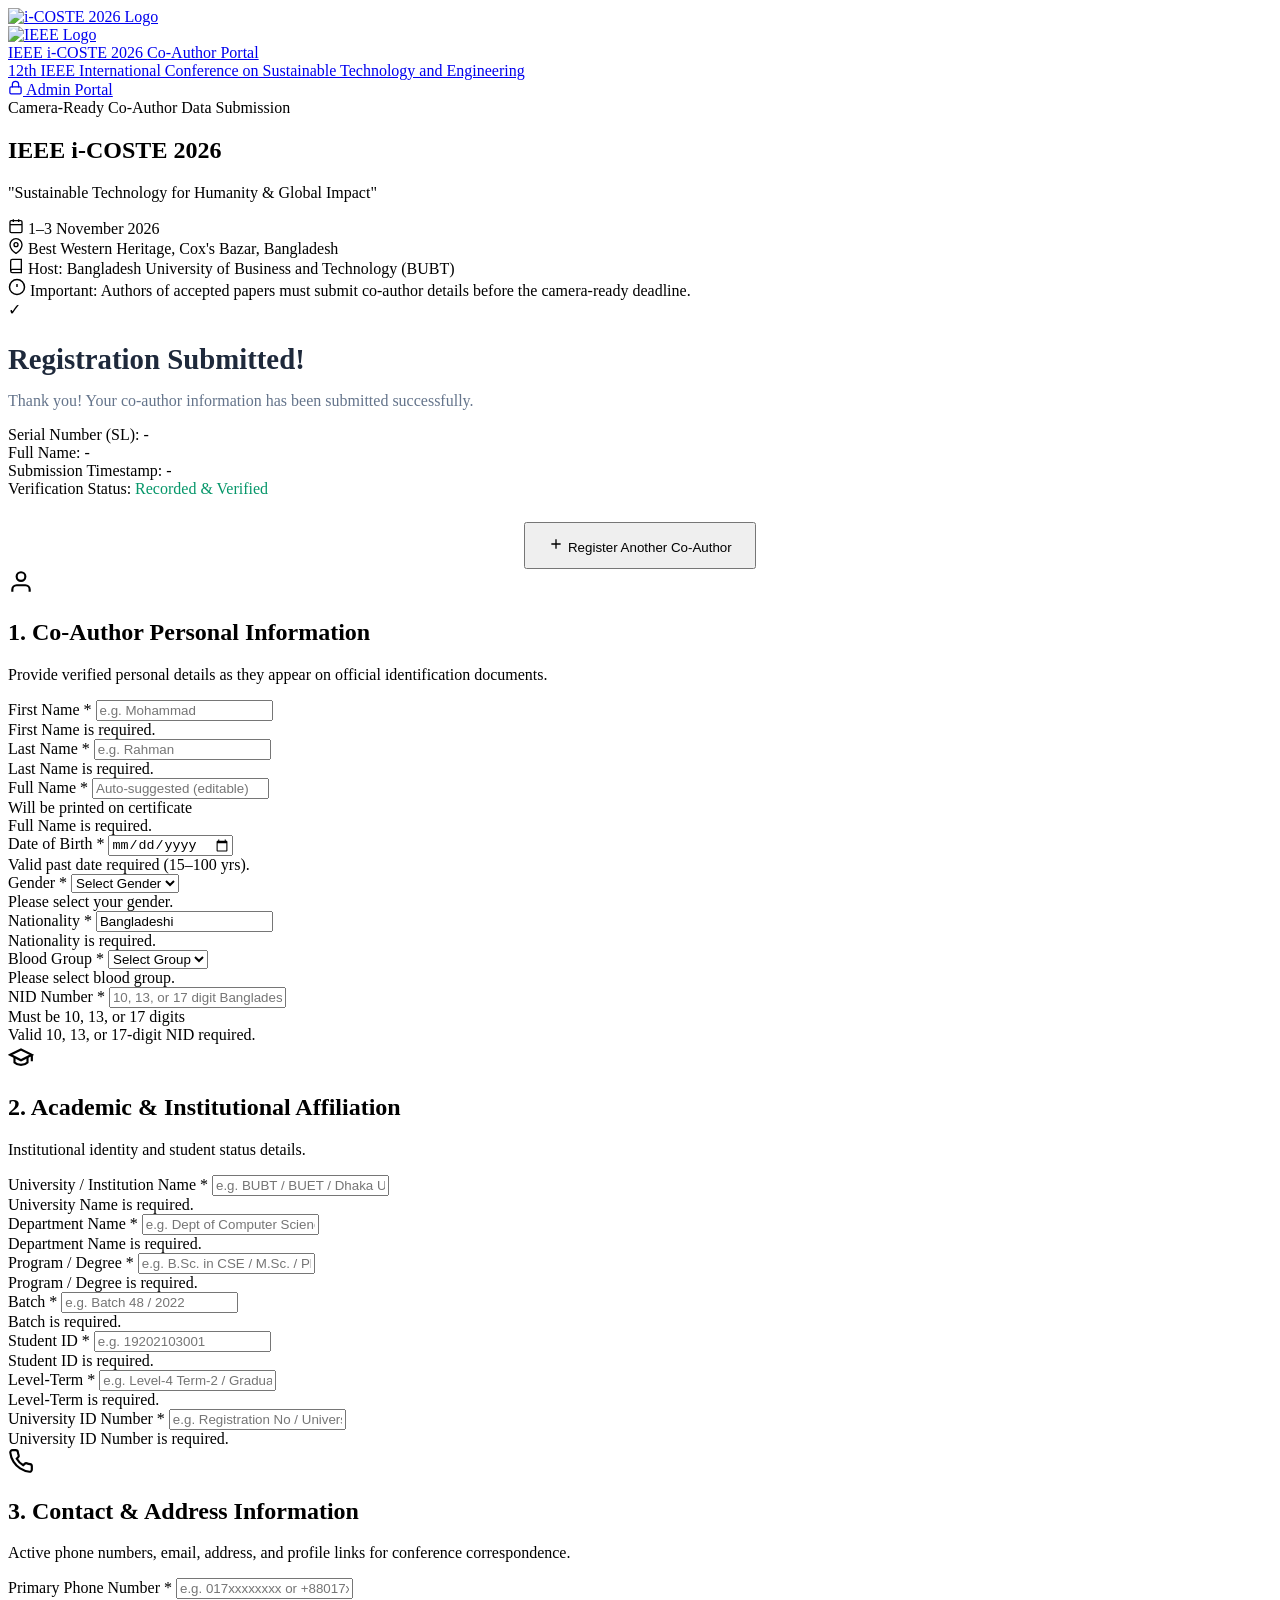
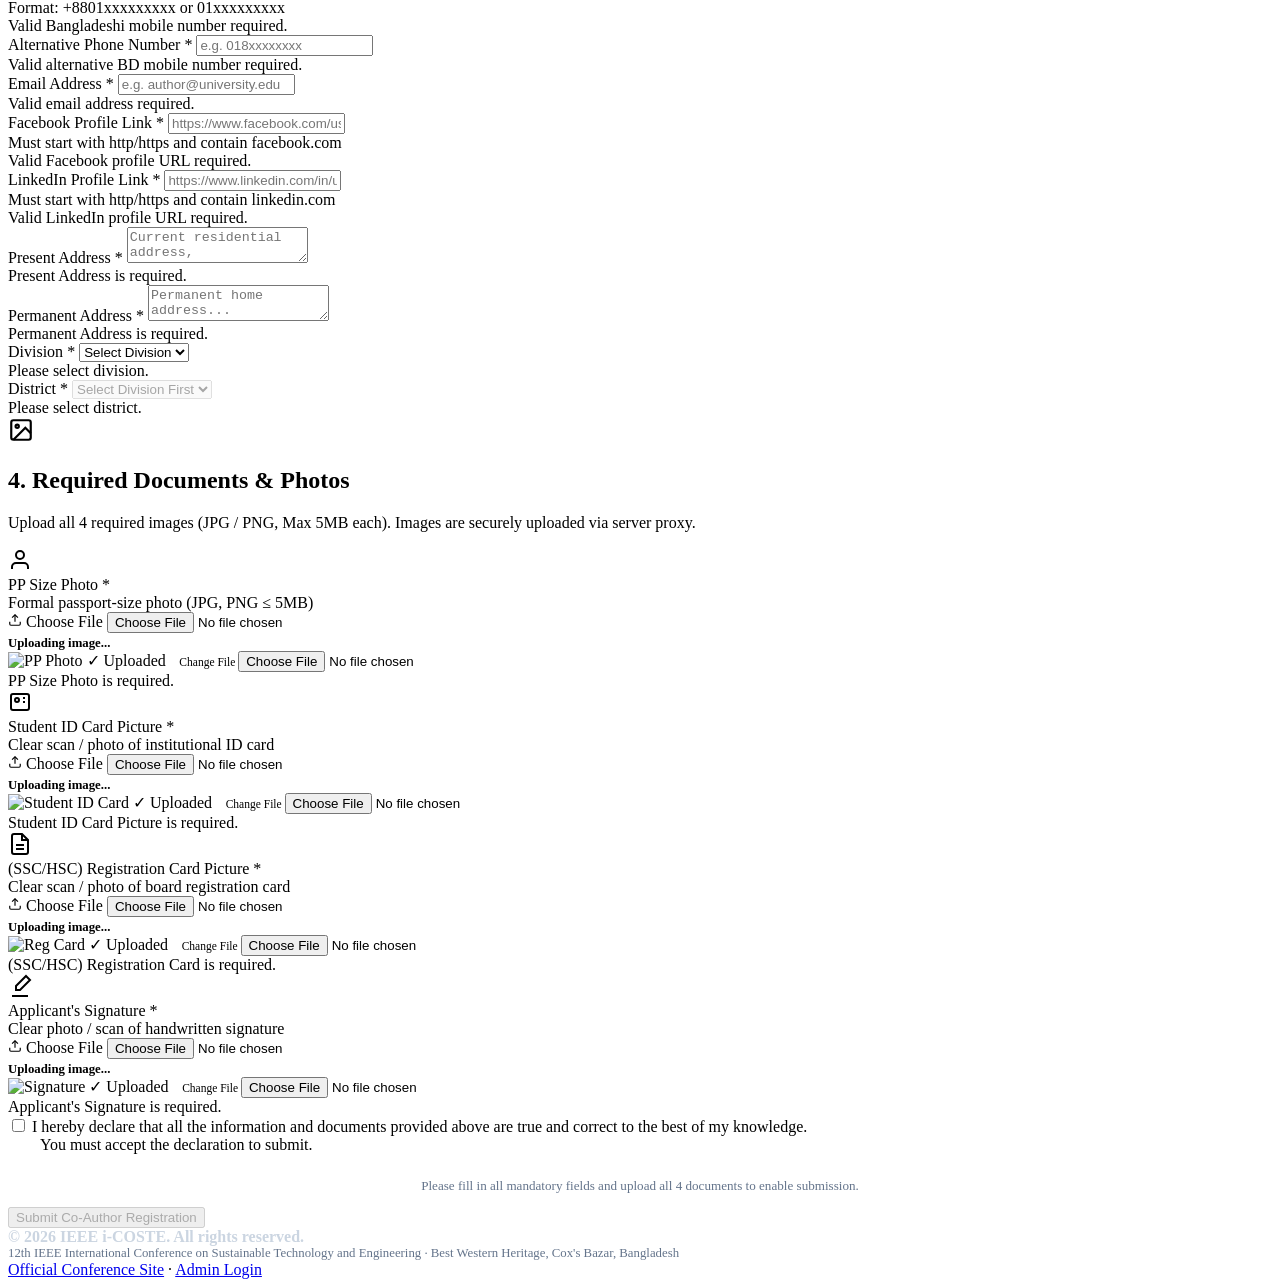
<file: Form.html>
<!DOCTYPE html>
<html lang="en">
<head>
  <meta charset="UTF-8">
  <title>IEEE i-COSTE 2026 — Co-Author Registration</title>
  <?!= include('Stylesheet') ?>
  <?!= include('Assets') ?>
</head>
<body>

  <!-- Top Navigation Bar -->
  <header class="top-navbar">
    <div class="nav-container">
      <a href="#" class="nav-brand-group">
        <div class="nav-logos">
          <img id="nav-icoste-logo" alt="i-COSTE 2026 Logo" class="nav-logo-img">
          <div class="nav-logo-divider"></div>
          <img id="nav-ieee-logo" alt="IEEE Logo" class="nav-logo-img">
        </div>
        <div class="nav-titles">
          <div class="nav-main-title">
            IEEE i-COSTE 2026
            <span class="nav-badge">Co-Author Portal</span>
          </div>
          <div class="nav-sub-title">12th IEEE International Conference on Sustainable Technology and Engineering</div>
        </div>
      </a>
      <div class="nav-actions">
        <a href="?page=admin" class="nav-btn nav-btn-outline">
          <svg width="15" height="15" viewBox="0 0 24 24" fill="none" stroke="currentColor" stroke-width="2" stroke-linecap="round" stroke-linejoin="round"><rect x="3" y="11" width="18" height="11" rx="2" ry="2"></rect><path d="M7 11V7a5 5 0 0 1 10 0v4"></path></svg>
          Admin Portal
        </a>
      </div>
    </div>
  </header>

  <!-- Hero Header Section -->
  <section class="hero-header">
    <div class="hero-container">
      <div class="hero-pill-badge">
        <span class="hero-pill-dot"></span>
        Camera-Ready Co-Author Data Submission
      </div>
      <h1 class="hero-title hero-title-gradient">IEEE i-COSTE 2026</h1>
      <p class="hero-theme">"Sustainable Technology for Humanity &amp; Global Impact"</p>

      <div class="hero-meta-row">
        <div class="hero-meta-item">
          <svg class="hero-meta-icon" width="16" height="16" viewBox="0 0 24 24" fill="none" stroke="currentColor" stroke-width="2"><rect x="3" y="4" width="18" height="18" rx="2" ry="2"></rect><line x1="16" y1="2" x2="16" y2="6"></line><line x1="8" y1="2" x2="8" y2="6"></line><line x1="3" y1="10" x2="21" y2="10"></line></svg>
          1–3 November 2026
        </div>
        <div class="hero-meta-item">
          <svg class="hero-meta-icon" width="16" height="16" viewBox="0 0 24 24" fill="none" stroke="currentColor" stroke-width="2"><path d="M21 10c0 7-9 13-9 13s-9-6-9-13a9 9 0 0 1 18 0z"></path><circle cx="12" cy="10" r="3"></circle></svg>
          Best Western Heritage, Cox's Bazar, Bangladesh
        </div>
        <div class="hero-meta-item">
          <svg class="hero-meta-icon" width="16" height="16" viewBox="0 0 24 24" fill="none" stroke="currentColor" stroke-width="2"><path d="M4 19.5A2.5 2.5 0 0 1 6.5 17H20"></path><path d="M6.5 2H20v20H6.5A2.5 2.5 0 0 1 4 19.5v-15A2.5 2.5 0 0 1 6.5 2z"></path></svg>
          Host: Bangladesh University of Business and Technology (BUBT)
        </div>
      </div>

      <!-- Urgent Deadline Notice Pill -->
      <div class="urgent-notice-pill">
        <svg class="urgent-icon" width="18" height="18" viewBox="0 0 24 24" fill="none" stroke="currentColor" stroke-width="2"><circle cx="12" cy="12" r="10"></circle><line x1="12" y1="8" x2="12" y2="12"></line><line x1="12" y1="16" x2="12.01" y2="16"></line></svg>
        <span>Important: Authors of accepted papers must submit co-author details before the camera-ready deadline.</span>
      </div>
    </div>
  </section>

  <!-- Main Registration Form Container -->
  <main class="main-wrapper">
    
    <!-- Success Screen (Rendered after successful submission) -->
    <div id="success-screen" class="content-card success-screen">
      <div class="success-check-badge">&#10003;</div>
      <h2 style="font-size: 1.8rem; font-weight: 800; color: #1E293B; margin-bottom: 0.5rem;">Registration Submitted!</h2>
      <p style="color: #64748B; font-size: 1rem;">Thank you! Your co-author information has been submitted successfully.</p>

      <div class="receipt-card">
        <div class="receipt-row">
          <span class="receipt-label">Serial Number (SL):</span>
          <span id="receipt-sl" class="receipt-val">-</span>
        </div>
        <div class="receipt-row">
          <span class="receipt-label">Full Name:</span>
          <span id="receipt-name" class="receipt-val">-</span>
        </div>
        <div class="receipt-row">
          <span class="receipt-label">Submission Timestamp:</span>
          <span id="receipt-timestamp" class="receipt-val">-</span>
        </div>
        <div class="receipt-row">
          <span class="receipt-label">Verification Status:</span>
          <span class="receipt-val" style="color: #059669;">Recorded &amp; Verified</span>
        </div>
      </div>

      <div style="display: flex; gap: 1rem; justify-content: center; flex-wrap: wrap; margin-top: 1.5rem;">
        <button type="button" id="btn-submit-another" class="nav-btn nav-btn-primary" style="padding: 0.75rem 1.4rem;">
          <svg width="16" height="16" viewBox="0 0 24 24" fill="none" stroke="currentColor" stroke-width="2"><path d="M12 5v14M5 12h14"></path></svg>
          Register Another Co-Author
        </button>
      </div>
    </div>

    <!-- The Public Registration Form -->
    <form id="coauthor-form" novalidate>

      <!-- Section 1: Personal Information -->
      <section class="content-card">
        <div class="card-section-header">
          <div class="icon-badge icon-badge-indigo">
            <svg width="26" height="26" viewBox="0 0 24 24" fill="none" stroke="currentColor" stroke-width="2"><path d="M20 21v-2a4 4 0 0 0-4-4H8a4 4 0 0 0-4 4v2"></path><circle cx="12" cy="7" r="4"></circle></svg>
          </div>
          <div class="card-title-group">
            <h2>1. Co-Author Personal Information</h2>
            <p>Provide verified personal details as they appear on official identification documents.</p>
          </div>
        </div>

        <div class="form-grid">
          <div class="form-group col-4">
            <label class="form-label" for="firstName">First Name <span class="req-star">*</span></label>
            <input type="text" id="firstName" name="firstName" class="form-input" placeholder="e.g. Mohammad" required>
            <div class="input-error" id="err-firstName">First Name is required.</div>
          </div>

          <div class="form-group col-4">
            <label class="form-label" for="lastName">Last Name <span class="req-star">*</span></label>
            <input type="text" id="lastName" name="lastName" class="form-input" placeholder="e.g. Rahman" required>
            <div class="input-error" id="err-lastName">Last Name is required.</div>
          </div>

          <div class="form-group col-4">
            <label class="form-label" for="fullName">Full Name <span class="req-star">*</span></label>
            <input type="text" id="fullName" name="fullName" class="form-input" placeholder="Auto-suggested (editable)" required>
            <div class="input-helper">Will be printed on certificate</div>
            <div class="input-error" id="err-fullName">Full Name is required.</div>
          </div>

          <div class="form-group col-3">
            <label class="form-label" for="dob">Date of Birth <span class="req-star">*</span></label>
            <input type="date" id="dob" name="dob" class="form-input" required>
            <div class="input-error" id="err-dob">Valid past date required (15–100 yrs).</div>
          </div>

          <div class="form-group col-3">
            <label class="form-label" for="gender">Gender <span class="req-star">*</span></label>
            <select id="gender" name="gender" class="form-select" required>
              <option value="" disabled selected>Select Gender</option>
              <option value="Male">Male</option>
              <option value="Female">Female</option>
              <option value="Other">Other</option>
            </select>
            <div class="input-error" id="err-gender">Please select your gender.</div>
          </div>

          <div class="form-group col-3">
            <label class="form-label" for="nationality">Nationality <span class="req-star">*</span></label>
            <input type="text" id="nationality" name="nationality" class="form-input" value="Bangladeshi" required>
            <div class="input-error" id="err-nationality">Nationality is required.</div>
          </div>

          <div class="form-group col-3">
            <label class="form-label" for="bloodGroup">Blood Group <span class="req-star">*</span></label>
            <select id="bloodGroup" name="bloodGroup" class="form-select" required>
              <option value="" disabled selected>Select Group</option>
              <option value="A+">A+</option>
              <option value="A-">A-</option>
              <option value="B+">B+</option>
              <option value="B-">B-</option>
              <option value="AB+">AB+</option>
              <option value="AB-">AB-</option>
              <option value="O+">O+</option>
              <option value="O-">O-</option>
            </select>
            <div class="input-error" id="err-bloodGroup">Please select blood group.</div>
          </div>

          <div class="form-group col-6">
            <label class="form-label" for="nidNumber">NID Number <span class="req-star">*</span></label>
            <input type="text" id="nidNumber" name="nidNumber" class="form-input" placeholder="10, 13, or 17 digit Bangladeshi NID" required maxlength="17">
            <div class="input-helper">Must be 10, 13, or 17 digits</div>
            <div class="input-error" id="err-nidNumber">Valid 10, 13, or 17-digit NID required.</div>
          </div>
        </div>
      </section>

      <!-- Section 2: Academic / Institutional Information -->
      <section class="content-card">
        <div class="card-section-header">
          <div class="icon-badge icon-badge-cyan">
            <svg width="26" height="26" viewBox="0 0 24 24" fill="none" stroke="currentColor" stroke-width="2"><path d="M22 10v6M2 10l10-5 10 5-10 5z"></path><path d="M6 12v5c3 3 9 3 12 0v-5"></path></svg>
          </div>
          <div class="card-title-group">
            <h2>2. Academic &amp; Institutional Affiliation</h2>
            <p>Institutional identity and student status details.</p>
          </div>
        </div>

        <div class="form-grid">
          <div class="form-group col-6">
            <label class="form-label" for="universityName">University / Institution Name <span class="req-star">*</span></label>
            <input type="text" id="universityName" name="universityName" class="form-input" placeholder="e.g. BUBT / BUET / Dhaka University" required>
            <div class="input-error" id="err-universityName">University Name is required.</div>
          </div>

          <div class="form-group col-6">
            <label class="form-label" for="departmentName">Department Name <span class="req-star">*</span></label>
            <input type="text" id="departmentName" name="departmentName" class="form-input" placeholder="e.g. Dept of Computer Science &amp; Engineering" required>
            <div class="input-error" id="err-departmentName">Department Name is required.</div>
          </div>

          <div class="form-group col-4">
            <label class="form-label" for="programDegree">Program / Degree <span class="req-star">*</span></label>
            <input type="text" id="programDegree" name="programDegree" class="form-input" placeholder="e.g. B.Sc. in CSE / M.Sc. / Ph.D." required>
            <div class="input-error" id="err-programDegree">Program / Degree is required.</div>
          </div>

          <div class="form-group col-4">
            <label class="form-label" for="batch">Batch <span class="req-star">*</span></label>
            <input type="text" id="batch" name="batch" class="form-input" placeholder="e.g. Batch 48 / 2022" required>
            <div class="input-error" id="err-batch">Batch is required.</div>
          </div>

          <div class="form-group col-4">
            <label class="form-label" for="studentId">Student ID <span class="req-star">*</span></label>
            <input type="text" id="studentId" name="studentId" class="form-input" placeholder="e.g. 19202103001" required>
            <div class="input-error" id="err-studentId">Student ID is required.</div>
          </div>

          <div class="form-group col-6">
            <label class="form-label" for="levelTerm">Level-Term <span class="req-star">*</span></label>
            <input type="text" id="levelTerm" name="levelTerm" class="form-input" placeholder="e.g. Level-4 Term-2 / Graduate" required>
            <div class="input-error" id="err-levelTerm">Level-Term is required.</div>
          </div>

          <div class="form-group col-6">
            <label class="form-label" for="universityIdNumber">University ID Number <span class="req-star">*</span></label>
            <input type="text" id="universityIdNumber" name="universityIdNumber" class="form-input" placeholder="e.g. Registration No / University Card No" required>
            <div class="input-error" id="err-universityIdNumber">University ID Number is required.</div>
          </div>
        </div>
      </section>

      <!-- Section 3: Contact & Social Links -->
      <section class="content-card">
        <div class="card-section-header">
          <div class="icon-badge icon-badge-teal">
            <svg width="26" height="26" viewBox="0 0 24 24" fill="none" stroke="currentColor" stroke-width="2"><path d="M22 16.92v3a2 2 0 0 1-2.18 2 19.79 19.79 0 0 1-8.63-3.07 19.5 19.5 0 0 1-6-6 19.79 19.79 0 0 1-3.07-8.67A2 2 0 0 1 4.11 2h3a2 2 0 0 1 2 1.72 12.84 12.84 0 0 0 .7 2.81 2 2 0 0 1-.45 2.11L8.09 9.91a16 16 0 0 0 6 6l1.27-1.27a2 2 0 0 1 2.11-.45 12.84 12.84 0 0 0 2.81.7A2 2 0 0 1 22 16.92z"></path></svg>
          </div>
          <div class="card-title-group">
            <h2>3. Contact &amp; Address Information</h2>
            <p>Active phone numbers, email, address, and profile links for conference correspondence.</p>
          </div>
        </div>

        <div class="form-grid">
          <div class="form-group col-4">
            <label class="form-label" for="primaryPhone">Primary Phone Number <span class="req-star">*</span></label>
            <input type="tel" id="primaryPhone" name="primaryPhone" class="form-input" placeholder="e.g. 017xxxxxxxx or +88017xxxxxxxx" required>
            <div class="input-helper">Format: +8801xxxxxxxxx or 01xxxxxxxxx</div>
            <div class="input-error" id="err-primaryPhone">Valid Bangladeshi mobile number required.</div>
          </div>

          <div class="form-group col-4">
            <label class="form-label" for="altPhone">Alternative Phone Number <span class="req-star">*</span></label>
            <input type="tel" id="altPhone" name="altPhone" class="form-input" placeholder="e.g. 018xxxxxxxx" required>
            <div class="input-error" id="err-altPhone">Valid alternative BD mobile number required.</div>
          </div>

          <div class="form-group col-4">
            <label class="form-label" for="email">Email Address <span class="req-star">*</span></label>
            <input type="email" id="email" name="email" class="form-input" placeholder="e.g. author@university.edu" required>
            <div class="input-error" id="err-email">Valid email address required.</div>
          </div>

          <div class="form-group col-6">
            <label class="form-label" for="fbProfile">Facebook Profile Link <span class="req-star">*</span></label>
            <input type="url" id="fbProfile" name="fbProfile" class="form-input" placeholder="https://www.facebook.com/username" required>
            <div class="input-helper">Must start with http/https and contain facebook.com</div>
            <div class="input-error" id="err-fbProfile">Valid Facebook profile URL required.</div>
          </div>

          <div class="form-group col-6">
            <label class="form-label" for="linkedInProfile">LinkedIn Profile Link <span class="req-star">*</span></label>
            <input type="url" id="linkedInProfile" name="linkedInProfile" class="form-input" placeholder="https://www.linkedin.com/in/username" required>
            <div class="input-helper">Must start with http/https and contain linkedin.com</div>
            <div class="input-error" id="err-linkedInProfile">Valid LinkedIn profile URL required.</div>
          </div>

          <div class="form-group col-6">
            <label class="form-label" for="presentAddress">Present Address <span class="req-star">*</span></label>
            <textarea id="presentAddress" name="presentAddress" class="form-textarea" placeholder="Current residential address, house/street, area..." required></textarea>
            <div class="input-error" id="err-presentAddress">Present Address is required.</div>
          </div>

          <div class="form-group col-6">
            <label class="form-label" for="permanentAddress">Permanent Address <span class="req-star">*</span></label>
            <textarea id="permanentAddress" name="permanentAddress" class="form-textarea" placeholder="Permanent home address..." required></textarea>
            <div class="input-error" id="err-permanentAddress">Permanent Address is required.</div>
          </div>

          <!-- Cascading Division & District Dropdowns -->
          <div class="form-group col-6">
            <label class="form-label" for="division">Division <span class="req-star">*</span></label>
            <select id="division" name="division" class="form-select" required>
              <option value="" disabled selected>Select Division</option>
              <option value="Barishal">Barishal</option>
              <option value="Chattogram">Chattogram</option>
              <option value="Dhaka">Dhaka</option>
              <option value="Khulna">Khulna</option>
              <option value="Mymensingh">Mymensingh</option>
              <option value="Rajshahi">Rajshahi</option>
              <option value="Rangpur">Rangpur</option>
              <option value="Sylhet">Sylhet</option>
            </select>
            <div class="input-error" id="err-division">Please select division.</div>
          </div>

          <div class="form-group col-6">
            <label class="form-label" for="district">District <span class="req-star">*</span></label>
            <select id="district" name="district" class="form-select" required disabled>
              <option value="" disabled selected>Select Division First</option>
            </select>
            <div class="input-error" id="err-district">Please select district.</div>
          </div>
        </div>
      </section>

      <!-- Section 4: Documents & Photos Upload (4 Upload Slots) -->
      <section class="content-card">
        <div class="card-section-header">
          <div class="icon-badge icon-badge-primary">
            <svg width="26" height="26" viewBox="0 0 24 24" fill="none" stroke="currentColor" stroke-width="2"><rect x="3" y="3" width="18" height="18" rx="2" ry="2"></rect><circle cx="8.5" cy="8.5" r="1.5"></circle><polyline points="21 15 16 10 5 21"></polyline></svg>
          </div>
          <div class="card-title-group">
            <h2>4. Required Documents &amp; Photos</h2>
            <p>Upload all 4 required images (JPG / PNG, Max 5MB each). Images are securely uploaded via server proxy.</p>
          </div>
        </div>

        <div class="form-grid">
          
          <!-- Upload Slot 1: PP Size Photo -->
          <div class="col-6">
            <div class="upload-card-wrapper" id="dropzone-ppPhoto">
              <div class="upload-idle-state" id="idle-ppPhoto">
                <div class="upload-icon-circle">
                  <svg width="24" height="24" viewBox="0 0 24 24" fill="none" stroke="currentColor" stroke-width="2"><path d="M20 21v-2a4 4 0 0 0-4-4H8a4 4 0 0 0-4 4v2"></path><circle cx="12" cy="7" r="4"></circle></svg>
                </div>
                <div class="upload-title">PP Size Photo <span class="req-star">*</span></div>
                <div class="upload-hint">Formal passport-size photo (JPG, PNG &le; 5MB)</div>
                <label class="upload-btn-trigger">
                  <svg width="14" height="14" viewBox="0 0 24 24" fill="none" stroke="currentColor" stroke-width="2"><path d="M21 15v4a2 2 0 0 1-2 2H5a2 2 0 0 1-2-2v-4"></path><polyline points="17 8 12 3 7 8"></polyline><line x1="12" y1="3" x2="12" y2="15"></line></svg>
                  Choose File
                  <input type="file" id="file-ppPhoto" class="file-input-hidden" accept="image/jpeg,image/png,image/jpg" data-key="ppPhoto">
                </label>
              </div>

              <!-- Uploading Spinner -->
              <div class="upload-spinner" id="spinner-ppPhoto">
                <div class="spinner"></div>
                <span style="font-size: 0.8rem; font-weight: 600; color: var(--color-primary);">Uploading image...</span>
              </div>

              <!-- Preview State -->
              <div class="upload-preview-box" id="preview-ppPhoto">
                <img id="thumb-ppPhoto" class="preview-thumb" alt="PP Photo">
                <span class="preview-badge-success">&#10003; Uploaded</span>
                <label class="upload-btn-trigger" style="margin-top: 0.4rem; padding: 0.25rem 0.6rem; font-size: 0.72rem;">
                  Change File
                  <input type="file" id="change-ppPhoto" class="file-input-hidden" accept="image/jpeg,image/png,image/jpg" data-key="ppPhoto">
                </label>
              </div>
              <div class="input-error" id="err-ppPhoto">PP Size Photo is required.</div>
            </div>
          </div>

          <!-- Upload Slot 2: Student ID Card Picture -->
          <div class="col-6">
            <div class="upload-card-wrapper" id="dropzone-studentIdCard">
              <div class="upload-idle-state" id="idle-studentIdCard">
                <div class="upload-icon-circle">
                  <svg width="24" height="24" viewBox="0 0 24 24" fill="none" stroke="currentColor" stroke-width="2"><rect x="3" y="4" width="18" height="16" rx="2"></rect><circle cx="9" cy="10" r="2"></circle><line x1="15" y1="8" x2="17" y2="8"></line><line x1="15" y1="12" x2="17" y2="12"></line></svg>
                </div>
                <div class="upload-title">Student ID Card Picture <span class="req-star">*</span></div>
                <div class="upload-hint">Clear scan / photo of institutional ID card</div>
                <label class="upload-btn-trigger">
                  <svg width="14" height="14" viewBox="0 0 24 24" fill="none" stroke="currentColor" stroke-width="2"><path d="M21 15v4a2 2 0 0 1-2 2H5a2 2 0 0 1-2-2v-4"></path><polyline points="17 8 12 3 7 8"></polyline><line x1="12" y1="3" x2="12" y2="15"></line></svg>
                  Choose File
                  <input type="file" id="file-studentIdCard" class="file-input-hidden" accept="image/jpeg,image/png,image/jpg" data-key="studentIdCard">
                </label>
              </div>

              <!-- Uploading Spinner -->
              <div class="upload-spinner" id="spinner-studentIdCard">
                <div class="spinner"></div>
                <span style="font-size: 0.8rem; font-weight: 600; color: var(--color-primary);">Uploading image...</span>
              </div>

              <!-- Preview State -->
              <div class="upload-preview-box" id="preview-studentIdCard">
                <img id="thumb-studentIdCard" class="preview-thumb" alt="Student ID Card">
                <span class="preview-badge-success">&#10003; Uploaded</span>
                <label class="upload-btn-trigger" style="margin-top: 0.4rem; padding: 0.25rem 0.6rem; font-size: 0.72rem;">
                  Change File
                  <input type="file" id="change-studentIdCard" class="file-input-hidden" accept="image/jpeg,image/png,image/jpg" data-key="studentIdCard">
                </label>
              </div>
              <div class="input-error" id="err-studentIdCard">Student ID Card Picture is required.</div>
            </div>
          </div>

          <!-- Upload Slot 3: (SSC/HSC) Registration Card Picture -->
          <div class="col-6">
            <div class="upload-card-wrapper" id="dropzone-regCard">
              <div class="upload-idle-state" id="idle-regCard">
                <div class="upload-icon-circle">
                  <svg width="24" height="24" viewBox="0 0 24 24" fill="none" stroke="currentColor" stroke-width="2"><path d="M14 2H6a2 2 0 0 0-2 2v16a2 2 0 0 0 2 2h12a2 2 0 0 0 2-2V8z"></path><polyline points="14 2 14 8 20 8"></polyline><line x1="16" y1="13" x2="8" y2="13"></line><line x1="16" y1="17" x2="8" y2="17"></line></svg>
                </div>
                <div class="upload-title">(SSC/HSC) Registration Card Picture <span class="req-star">*</span></div>
                <div class="upload-hint">Clear scan / photo of board registration card</div>
                <label class="upload-btn-trigger">
                  <svg width="14" height="14" viewBox="0 0 24 24" fill="none" stroke="currentColor" stroke-width="2"><path d="M21 15v4a2 2 0 0 1-2 2H5a2 2 0 0 1-2-2v-4"></path><polyline points="17 8 12 3 7 8"></polyline><line x1="12" y1="3" x2="12" y2="15"></line></svg>
                  Choose File
                  <input type="file" id="file-regCard" class="file-input-hidden" accept="image/jpeg,image/png,image/jpg" data-key="regCard">
                </label>
              </div>

              <!-- Uploading Spinner -->
              <div class="upload-spinner" id="spinner-regCard">
                <div class="spinner"></div>
                <span style="font-size: 0.8rem; font-weight: 600; color: var(--color-primary);">Uploading image...</span>
              </div>

              <!-- Preview State -->
              <div class="upload-preview-box" id="preview-regCard">
                <img id="thumb-regCard" class="preview-thumb" alt="Reg Card">
                <span class="preview-badge-success">&#10003; Uploaded</span>
                <label class="upload-btn-trigger" style="margin-top: 0.4rem; padding: 0.25rem 0.6rem; font-size: 0.72rem;">
                  Change File
                  <input type="file" id="change-regCard" class="file-input-hidden" accept="image/jpeg,image/png,image/jpg" data-key="regCard">
                </label>
              </div>
              <div class="input-error" id="err-regCard">(SSC/HSC) Registration Card is required.</div>
            </div>
          </div>

          <!-- Upload Slot 4: Applicant's Signature -->
          <div class="col-6">
            <div class="upload-card-wrapper" id="dropzone-signature">
              <div class="upload-idle-state" id="idle-signature">
                <div class="upload-icon-circle">
                  <svg width="24" height="24" viewBox="0 0 24 24" fill="none" stroke="currentColor" stroke-width="2"><path d="M18 2l4 4-10 10H8v-4L18 2z"></path><path d="M4 22h16"></path></svg>
                </div>
                <div class="upload-title">Applicant's Signature <span class="req-star">*</span></div>
                <div class="upload-hint">Clear photo / scan of handwritten signature</div>
                <label class="upload-btn-trigger">
                  <svg width="14" height="14" viewBox="0 0 24 24" fill="none" stroke="currentColor" stroke-width="2"><path d="M21 15v4a2 2 0 0 1-2 2H5a2 2 0 0 1-2-2v-4"></path><polyline points="17 8 12 3 7 8"></polyline><line x1="12" y1="3" x2="12" y2="15"></line></svg>
                  Choose File
                  <input type="file" id="file-signature" class="file-input-hidden" accept="image/jpeg,image/png,image/jpg" data-key="signature">
                </label>
              </div>

              <!-- Uploading Spinner -->
              <div class="upload-spinner" id="spinner-signature">
                <div class="spinner"></div>
                <span style="font-size: 0.8rem; font-weight: 600; color: var(--color-primary);">Uploading image...</span>
              </div>

              <!-- Preview State -->
              <div class="upload-preview-box" id="preview-signature">
                <img id="thumb-signature" class="preview-thumb" alt="Signature">
                <span class="preview-badge-success">&#10003; Uploaded</span>
                <label class="upload-btn-trigger" style="margin-top: 0.4rem; padding: 0.25rem 0.6rem; font-size: 0.72rem;">
                  Change File
                  <input type="file" id="change-signature" class="file-input-hidden" accept="image/jpeg,image/png,image/jpg" data-key="signature">
                </label>
              </div>
              <div class="input-error" id="err-signature">Applicant's Signature is required.</div>
            </div>
          </div>
        </div>
      </section>

      <!-- Section 5: Declaration & Submit -->
      <section class="content-card">
        <div class="declaration-card">
          <label class="declaration-label">
            <input type="checkbox" id="declaration" name="declaration" class="custom-checkbox" required>
            <span class="declaration-text">
              I hereby declare that all the information and documents provided above are true and correct to the best of my knowledge.
            </span>
          </label>
          <div class="input-error" id="err-declaration" style="margin-left: 2rem;">You must accept the declaration to submit.</div>
        </div>

        <!-- Global Submit Button and Live Validation Banner -->
        <div style="margin-top: 1.5rem;">
          <div id="submit-notice-banner" style="font-size: 0.82rem; color: #64748B; text-align: center; margin-bottom: 0.8rem;">
            Please fill in all mandatory fields and upload all 4 documents to enable submission.
          </div>

          <button type="submit" id="btn-submit" class="btn-submit-main" disabled>
            <span id="btn-submit-text">Submit Co-Author Registration</span>
            <div id="btn-submit-spinner" class="spinner" style="display: none; width: 22px; height: 22px; border-width: 2.5px; border-color: rgba(255,255,255,0.4); border-top-color: #FFFFFF;"></div>
          </button>
        </div>
      </section>

    </form>
  </main>

  <!-- Toast Container -->
  <div id="toast-container" class="toast-container"></div>

  <!-- Footer -->
  <footer class="site-footer">
    <div class="footer-content">
      <div style="font-weight: 600; color: #CBD5E1;">&copy; 2026 IEEE i-COSTE. All rights reserved.</div>
      <div style="font-size: 0.8rem; color: #64748B;">
        12th IEEE International Conference on Sustainable Technology and Engineering &middot; Best Western Heritage, Cox's Bazar, Bangladesh
      </div>
      <div class="footer-links">
        <a href="https://i-coste.org" target="_blank" rel="noopener">Official Conference Site</a>
        <span>&middot;</span>
        <a href="?page=admin">Admin Login</a>
      </div>
    </div>
  </footer>

  <!-- Include Form Scripts -->
  <?!= include('FormScript') ?>
</body>
</html>
</file>
